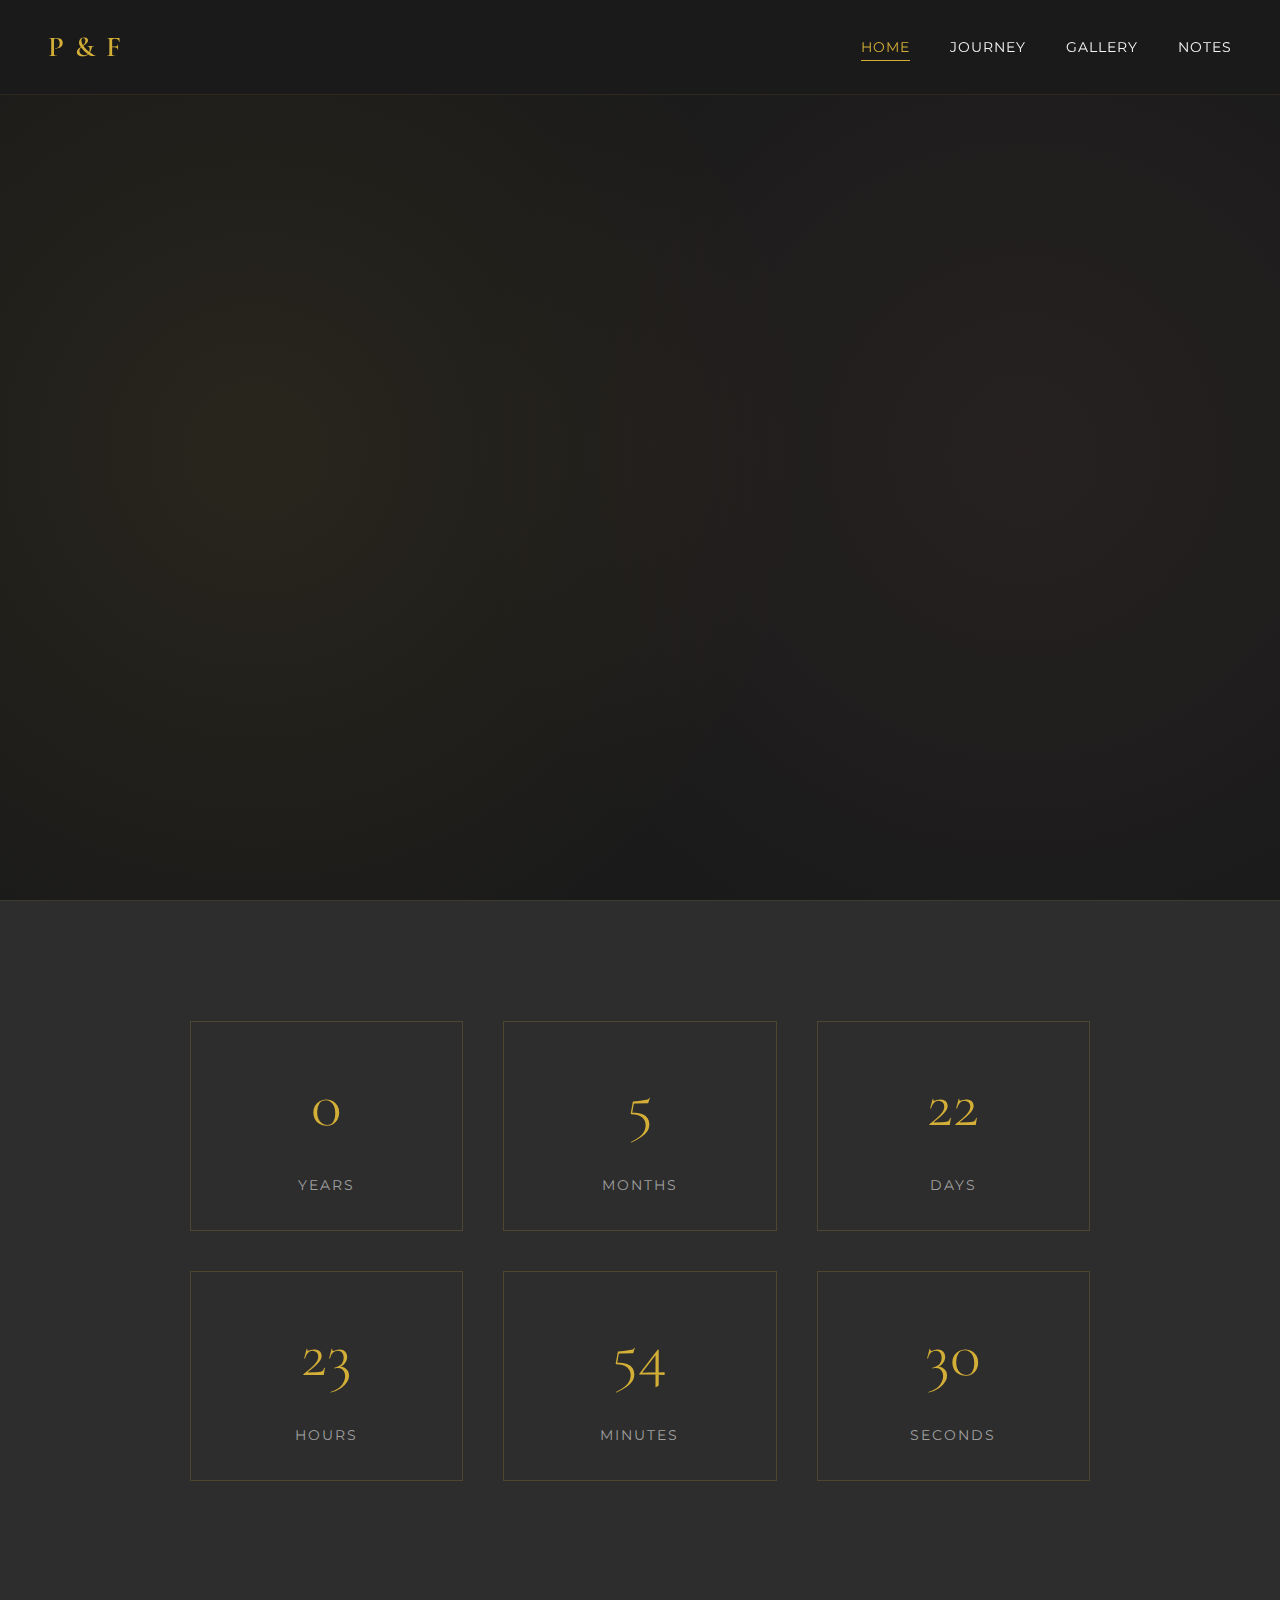
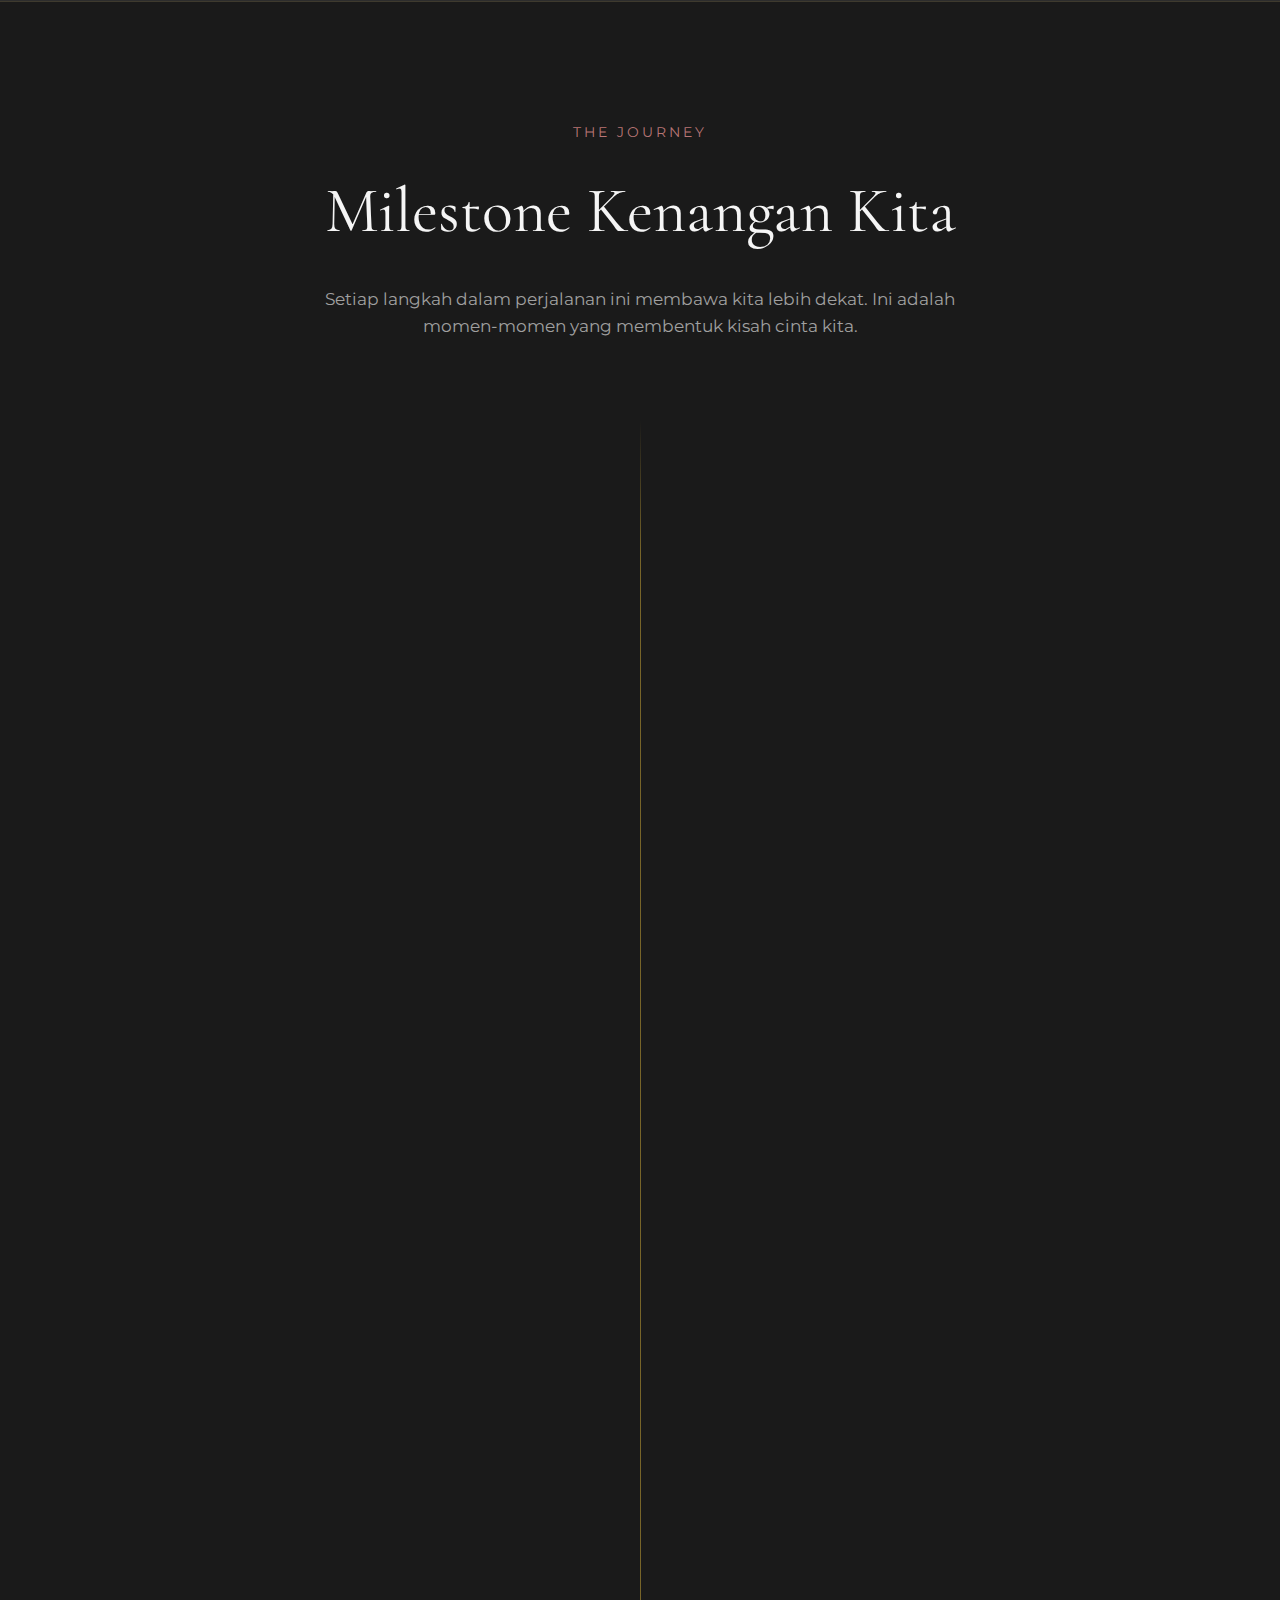
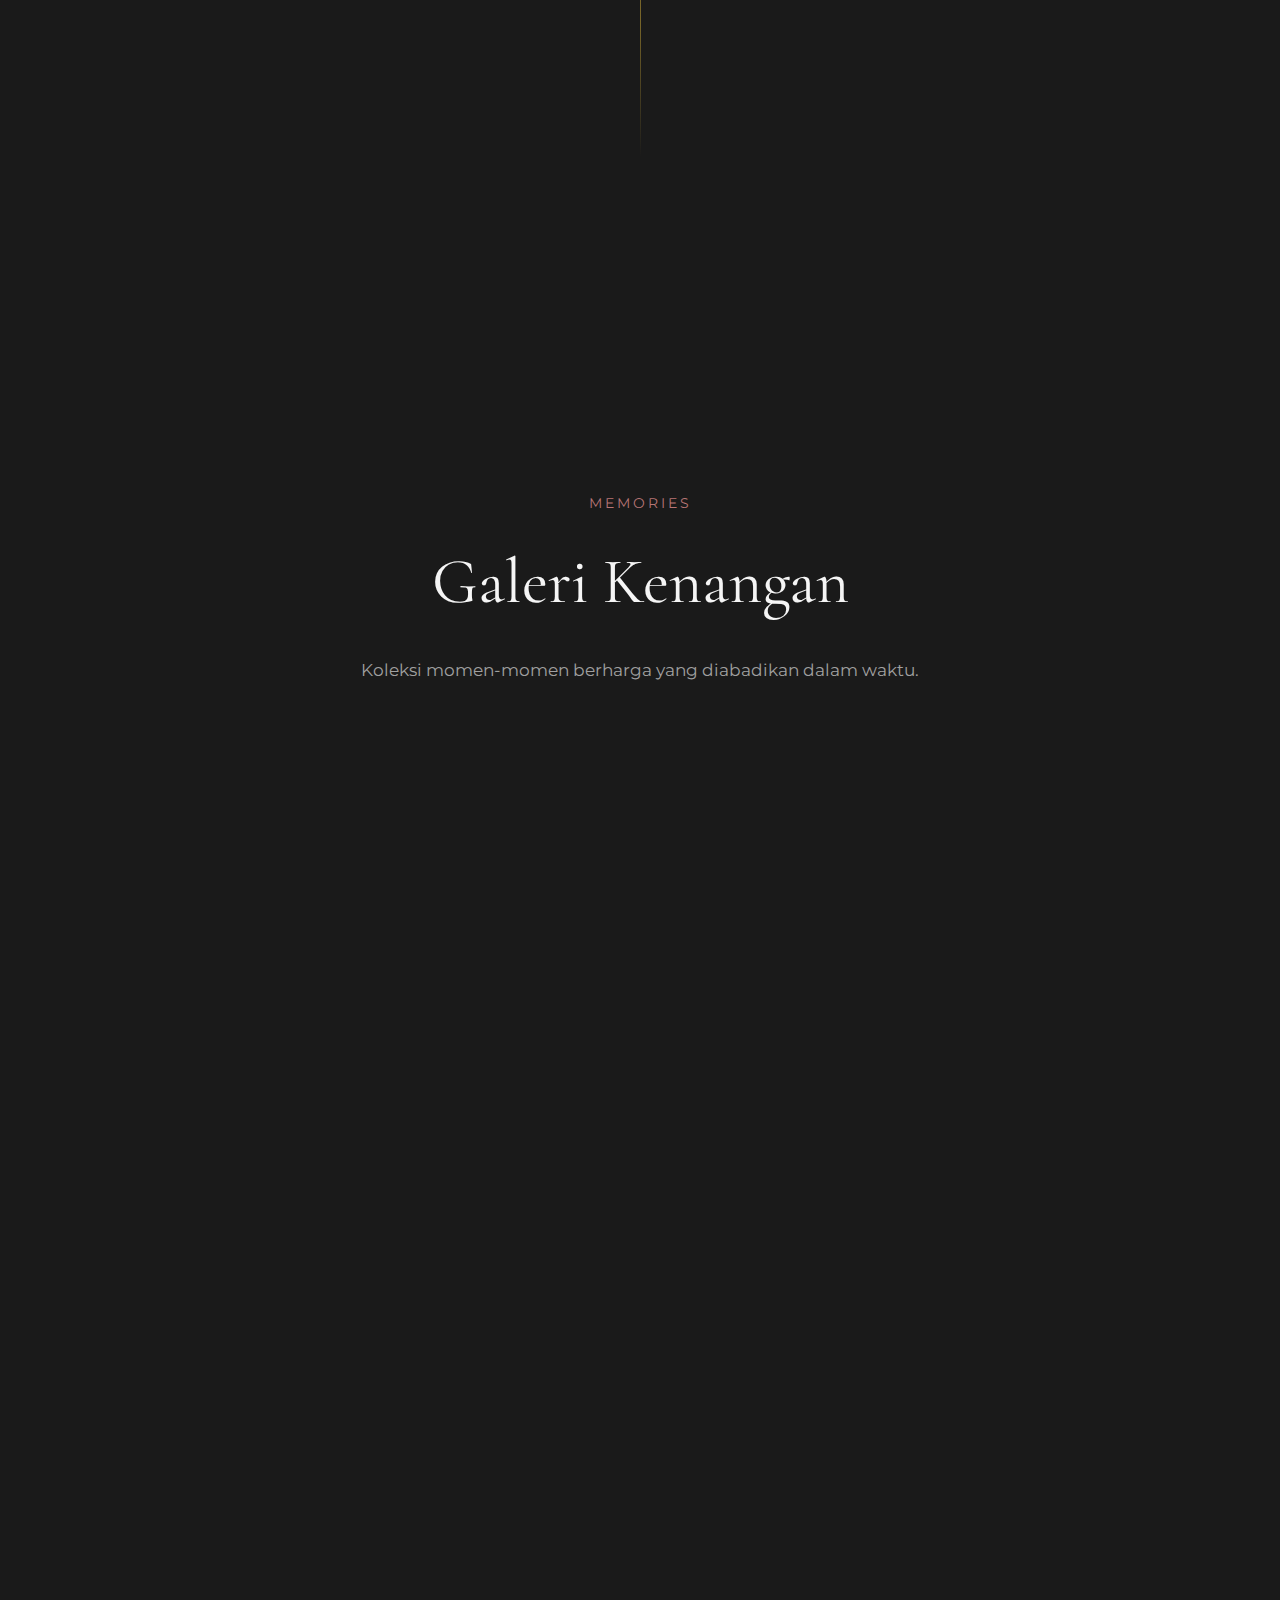
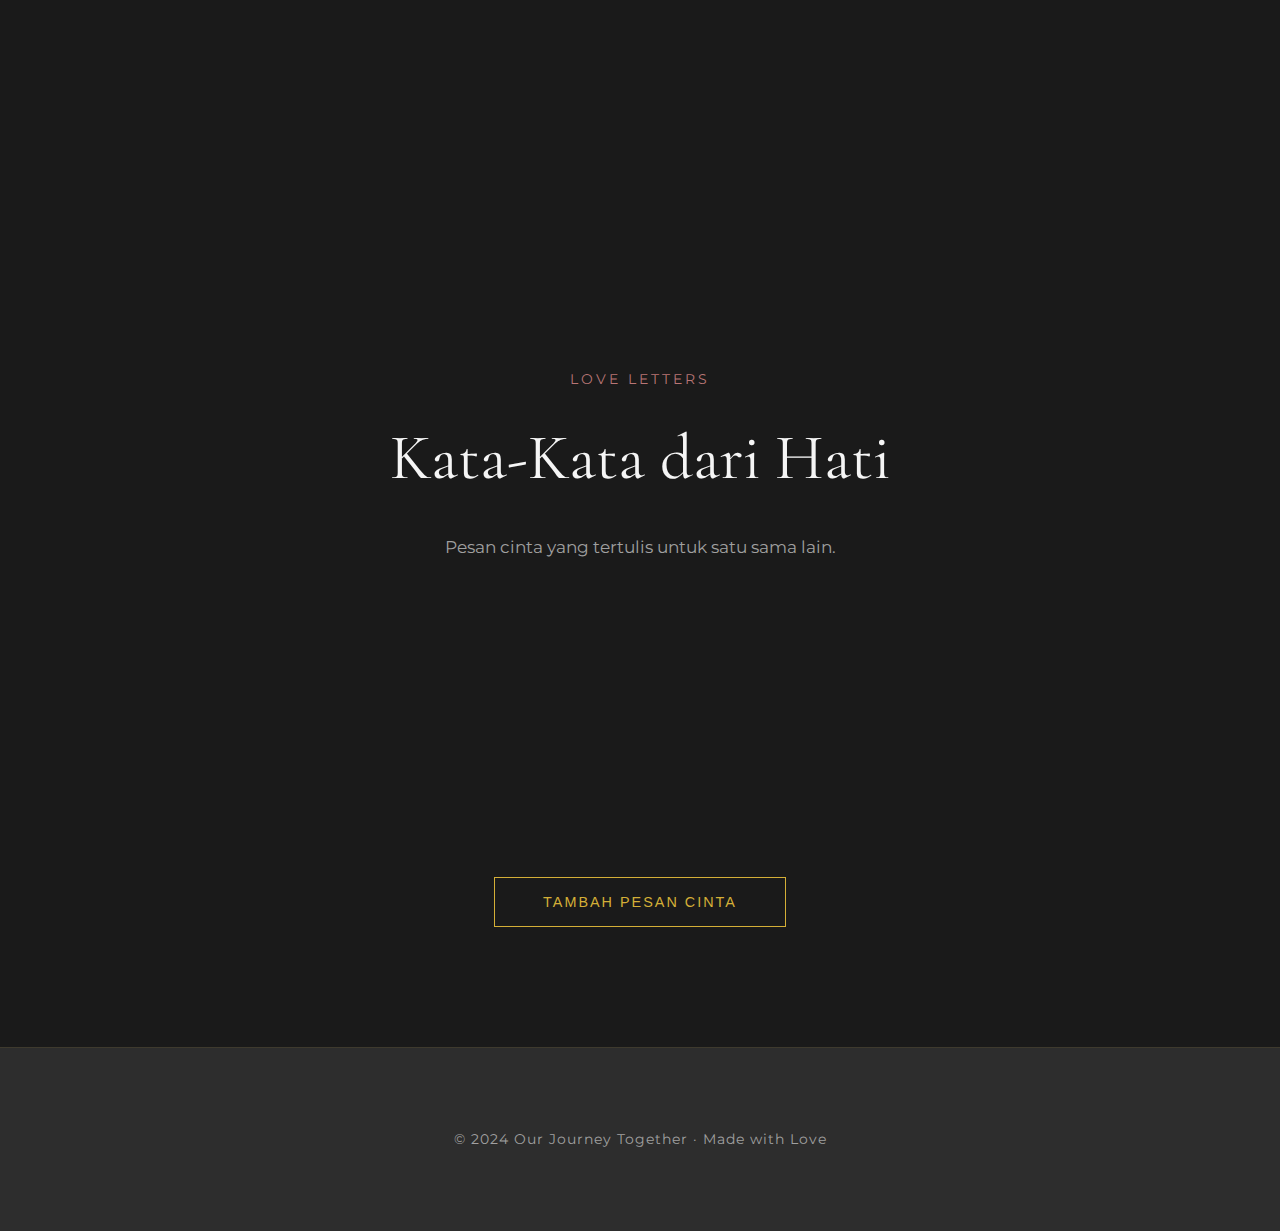
<file: index.html>
<!DOCTYPE html>
<html lang="id">
<head>
    <meta charset="UTF-8">
    <meta name="viewport" content="width=device-width, initial-scale=1.0">
    <title>Our Journey Together</title>
    <link rel="preconnect" href="https://fonts.googleapis.com">
    <link rel="preconnect" href="https://fonts.gstatic.com" crossorigin>
    <link href="https://fonts.googleapis.com/css2?family=Cormorant+Garamond:wght@300;400;500;600;700&family=Libre+Baskerville:ital,wght@0,400;0,700;1,400&family=Montserrat:wght@300;400;500;600&display=swap" rel="stylesheet">
    <link rel="stylesheet" href="style.css">
</head>
<body>
    <nav id="navbar">
        <div class="nav-container">
            <div class="logo">P & F</div>

            <div class="hamburger" id="hamburger">
                <span></span>
                <span></span>
                <span></span>
            </div>

            <ul id="navMenu">
                <li><a href="#home">Home</a></li>
                <li><a href="#journey">Journey</a></li>
                <li><a href="#gallery">Gallery</a></li>
                <li><a href="#notes">Notes</a></li>
            </ul>
        </div>
    </nav>

    <section id="home" class="hero">
        <div class="hero-content">
            <div class="hero-subtitle">Our Love Story</div>
            <h1 class="hero-title">
                Together <span class="ampersand">&</span> Forever
            </h1>
            <p class="hero-description">
                Setiap momen bersama adalah bagian dari perjalanan yang indah. 
                Ini adalah kisah kami, ditulis dalam waktu dan kenangan.
            </p>
        </div>
        <div class="scroll-indicator">
            <span></span>
        </div>
    </section>

    <section class="counter-section">
        <div class="counter-container">
            <div class="counter-item">
                <span class="counter-number" id="years">0</span>
                <span class="counter-label">Years</span>
            </div>
            <div class="counter-item">
                <span class="counter-number" id="months">0</span>
                <span class="counter-label">Months</span>
            </div>
            <div class="counter-item">
                <span class="counter-number" id="days">0</span>
                <span class="counter-label">Days</span>
            </div>
            <div class="counter-item">
                <span class="counter-number" id="hours">0</span>
                <span class="counter-label">Hours</span>
            </div>
            <div class="counter-item">
                <span class="counter-number" id="minutes">0</span>
                <span class="counter-label">Minutes</span>
            </div>
            <div class="counter-item">
                <span class="counter-number" id="seconds">0</span>
                <span class="counter-label">Seconds</span>
            </div>
        </div>
    </section>

    <section id="journey" class="section">
        <div class="section-header">
            <div class="section-label">The Journey</div>
            <h2 class="section-title">Milestone Kenangan Kita</h2>
            <p class="section-description">
                Setiap langkah dalam perjalanan ini membawa kita lebih dekat. 
                Ini adalah momen-momen yang membentuk kisah cinta kita.
            </p>
        </div>

        <div class="timeline">
            <div class="timeline-item">
                <div class="timeline-content">
                    <div class="timeline-date">01 Januari 2024</div>
                    <h3 class="timeline-title">Pertemuan Pertama</h3>
                    <p class="timeline-description">
                        Saat pandangan pertama bertemu, waktu seakan berhenti. 
                        Hari yang mengubah segalanya dan memulai perjalanan indah ini.
                    </p>
                </div>
                <div class="timeline-marker"></div>
            </div>

            <div class="timeline-item">
                <div class="timeline-content">
                    <div class="timeline-date">14 Februari 2024</div>
                    <h3 class="timeline-title">Kencan Pertama</h3>
                    <p class="timeline-description">
                        Malam yang sempurna dengan percakapan yang tak pernah habis. 
                        Di sinilah kami menyadari ada sesuatu yang istimewa.
                    </p>
                </div>
                <div class="timeline-marker"></div>
            </div>

            <div class="timeline-item">
                <div class="timeline-content">
                    <div class="timeline-date">15 Maret 2024</div>
                    <h3 class="timeline-title">Resmi Bersama</h3>
                    <p class="timeline-description">
                        Hari ketika kami memutuskan untuk menjalani perjalanan ini bersama. 
                        Awal dari sebuah komitmen yang penuh makna.
                    </p>
                </div>
                <div class="timeline-marker"></div>
            </div>

            <div class="timeline-item">
                <div class="timeline-content">
                    <div class="timeline-date">Berkelanjutan</div>
                    <h3 class="timeline-title">Perjalanan Terus Berlanjut</h3>
                    <p class="timeline-description">
                        Setiap hari adalah babak baru dalam cerita kita. 
                        Dan yang terbaik masih akan datang.
                    </p>
                </div>
                <div class="timeline-marker"></div>
            </div>
        </div>
    </section>

    <section id="gallery" class="section">
        <div class="section-header">
            <div class="section-label">Memories</div>
            <h2 class="section-title">Galeri Kenangan</h2>
            <p class="section-description">
                Koleksi momen-momen berharga yang diabadikan dalam waktu.
            </p>
        </div>

        <div class="gallery-grid">
            <div class="gallery-item">
                <div class="gallery-placeholder">
                    <div class="gallery-icon">📸</div>
                    <div class="gallery-caption">First Date</div>
                </div>
            </div>
            <div class="gallery-item">
                <div class="gallery-placeholder">
                    <div class="gallery-icon">🌅</div>
                    <div class="gallery-caption">Sunset Together</div>
                </div>
            </div>
            <div class="gallery-item">
                <div class="gallery-placeholder">
                    <div class="gallery-icon">🎂</div>
                    <div class="gallery-caption">Celebration</div>
                </div>
            </div>
            <div class="gallery-item">
                <div class="gallery-placeholder">
                    <div class="gallery-icon">✈️</div>
                    <div class="gallery-caption">Adventure</div>
                </div>
            </div>
            <div class="gallery-item">
                <div class="gallery-placeholder">
                    <div class="gallery-icon">🌺</div>
                    <div class="gallery-caption">Special Moments</div>
                </div>
            </div>
            <div class="gallery-item">
                <div class="gallery-placeholder">
                    <div class="gallery-icon">💫</div>
                    <div class="gallery-caption">Memories</div>
                </div>
            </div>
        </div>
    </section>

    <section id="notes" class="section">
        <div class="section-header">
            <div class="section-label">Love Letters</div>
            <h2 class="section-title">Kata-Kata dari Hati</h2>
            <p class="section-description">
                Pesan cinta yang tertulis untuk satu sama lain.
            </p>
        </div>

        <div class="notes-grid" id="notesGrid">
            <div class="note-card">
                <p class="note-text">
                    Bersamamu, setiap hari adalah petualangan baru. Terima kasih telah 
                    menjadi alasan senyumku dan membuat hidup ini lebih bermakna.
                </p>
                <div class="note-author">— Your Love</div>
            </div>
            <div class="note-card">
                <p class="note-text">
                    Dalam keheningan malam atau keriuhan hari, hatimu adalah rumah 
                    ternyaman bagiku. Aku bersyukur untuk setiap momen bersamamu.
                </p>
                <div class="note-author">— Forever Yours</div>
            </div>
        </div>

        <div style="text-align: center;">
            <button class="cta-button" onclick="openModal()">Tambah Pesan Cinta</button>
        </div>
    </section>

    <footer>
        <p>© 2024 Our Journey Together · Made with Love</p>
    </footer>

    <div class="modal" id="noteModal">
        <div class="modal-content">
            <h2 class="modal-title">Tulis Pesan Cinta</h2>
            <textarea class="modal-textarea" id="noteText" placeholder="Tulis kata-kata dari hatimu..."></textarea>
            <input type="text" class="modal-input" id="noteAuthor" placeholder="Nama (contoh: Your Love)">
            <div class="modal-buttons">
                <button class="btn btn-cancel" onclick="closeModal()">Batal</button>
                <button class="btn btn-save" onclick="saveNote()">Simpan</button>
            </div>
        </div>
    </div>

    <script src="script.js"></script>
</body>
</html>
</file>
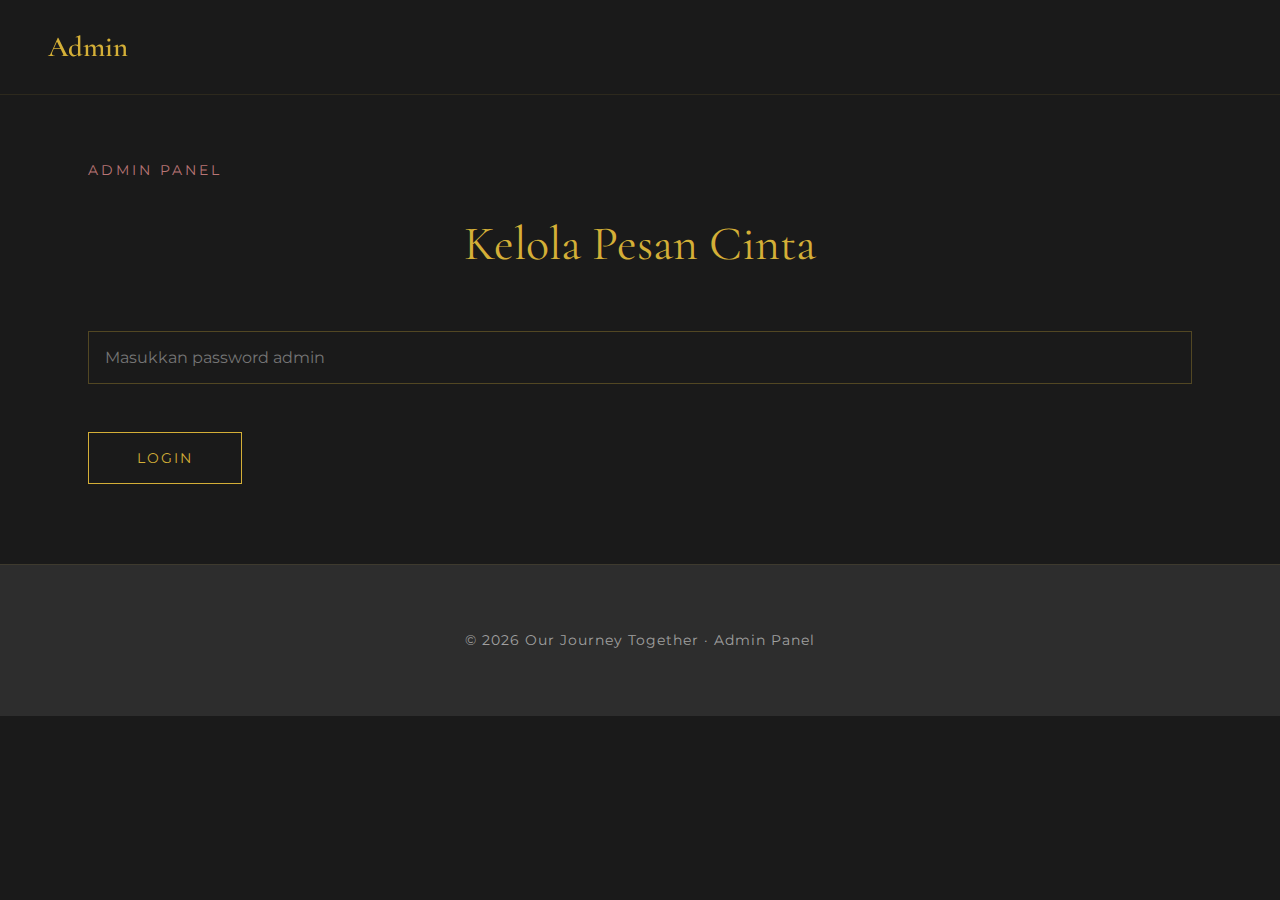
<file: admin.html>
<!DOCTYPE html>
<html lang="id">
<head>
    <meta charset="UTF-8">
    <meta name="viewport" content="width=device-width, initial-scale=1.0">
    <title>Admin Panel - Our Journey Together</title>
    <link rel="preconnect" href="https://fonts.googleapis.com">
    <link rel="preconnect" href="https://fonts.gstatic.com" crossorigin>
    <link href="https://fonts.googleapis.com/css2?family=Cormorant+Garamond:wght@300;400;500;600;700&family=Libre+Baskerville:ital,wght@0,400;0,700;1,400&family=Montserrat:wght@300;400;500;600&display=swap" rel="stylesheet">
    <link rel="stylesheet" href="admin.css">
</head>
<body>
    <nav>
        <div class="nav-container">
            <div class="logo">Admin</div>
        </div>
    </nav>

    <section class="section">
        <div class="section-header">
            <div class="section-label">Admin Panel</div>
            <h2 class="section-title">Kelola Pesan Cinta</h2>
        </div>

        <!-- Login Section -->
        <div id="loginSection">
            <input type="password" id="adminPassword" placeholder="Masukkan password admin" class="modal-input">
            <button id="loginBtn" class="cta-button">Login</button>
            <div id="loginMsg"></div>
        </div>

        <!-- Admin Section -->
        <div id="adminSection" class="hidden">
            <h3 class="section-label">Daftar Pesan</h3>
            <div id="notesList" class="notes-grid"></div>

            <h3 class="section-label">Tambah Pesan Baru</h3>
            <input type="text" id="newText" placeholder="Isi pesan" class="modal-input">
            <input type="text" id="newAuthor" placeholder="Nama Pengirim" class="modal-input">
            <button id="addNoteBtn" class="cta-button">Tambah Pesan</button>
            <button id="deleteAllBtn" class="cta-button" style="border-color:red;color:red;">Hapus Semua Pesan</button>

            <button id="logoutBtn" class="cta-button">Logout</button>
        </div>
    </section>

    <footer>
        <p>© 2026 Our Journey Together · Admin Panel</p>
    </footer>

    <script src="admin.js"></script>
</body>
</html>
</file>
<file: style.css>
:root {
    --primary-dark: #1a1a1a;
    --secondary-dark: #2d2d2d;
    --accent-gold: #d4af37;
    --accent-rose: #b87575;
    --text-light: #f5f5f5;
    --text-muted: #a0a0a0;
    --spacing-unit: 8px;
}

* {
    margin: 0;
    padding: 0;
    box-sizing: border-box;
}

body {
    font-family: 'Montserrat', sans-serif;
    background: var(--primary-dark);
    color: var(--text-light);
    overflow-x: hidden;
    line-height: 1.6;
}

/* Smooth scroll */
html {
    scroll-behavior: smooth;
}

/* Custom cursor */
body {
    cursor: default;
}

a,
button {
    cursor: pointer;
}

/* Navigation */
nav {
    position: fixed;
    top: 0;
    width: 100%;
    padding: calc(var(--spacing-unit) * 3) calc(var(--spacing-unit) * 6);
    background: rgba(26, 26, 26, 0.95);
    backdrop-filter: blur(10px);
    z-index: 1000;
    border-bottom: 1px solid rgba(212, 175, 55, 0.1);
    transition: all 0.3s ease;
}

nav.scrolled {
    padding: calc(var(--spacing-unit) * 2) calc(var(--spacing-unit) * 6);
    background: rgba(26, 26, 26, 0.98);
}

nav .nav-container {
    max-width: 1400px;
    margin: 0 auto;
    display: flex;
    justify-content: space-between;
    align-items: center;

}

nav .logo {
    font-family: 'Cormorant Garamond', serif;
    font-size: 1.8rem;
    font-weight: 600;
    letter-spacing: 2px;
    color: var(--accent-gold);
}

nav ul {
    display: flex;
    list-style: none;
    gap: calc(var(--spacing-unit) * 5);
}

nav ul.active {
    display: flex;
    opacity: 1;
    transform: translateY(0);
}

nav a {
    text-decoration: none;
    color: var(--text-light);
    font-size: 0.9rem;
    font-weight: 400;
    letter-spacing: 1px;
    text-transform: uppercase;
    transition: color 0.3s ease;
    position: relative;
}

nav a::after {
    content: '';
    position: absolute;
    bottom: -5px;
    left: 0;
    width: 0;
    height: 1px;
    background: var(--accent-gold);
    transition: width 0.3s ease;
}

nav a:hover::after {
    width: 100%;
}

nav a:hover {
    color: var(--accent-gold);
}

nav a.active {
    color: var(--accent-gold);
}

nav a.active::after {
    width: 100%;
}

/* Hero Section */
.hero {
    height: 100vh;
    display: flex;
    align-items: center;
    justify-content: center;
    position: relative;
    overflow: hidden;
}

.hero::before {
    content: '';
    position: absolute;
    top: 0;
    left: 0;
    right: 0;
    bottom: 0;
    background:
        radial-gradient(circle at 20% 50%, rgba(212, 175, 55, 0.08) 0%, transparent 50%),
        radial-gradient(circle at 80% 50%, rgba(184, 117, 117, 0.08) 0%, transparent 50%);
    animation: breathe 8s ease-in-out infinite;
}

@keyframes breathe {

    0%,
    100% {
        opacity: 0.5;
    }

    50% {
        opacity: 0.8;
    }
}

.hero-content {
    text-align: center;
    z-index: 1;
    max-width: 900px;
    padding: calc(var(--spacing-unit) * 6);
}

.hero-subtitle {
    font-size: 0.95rem;
    letter-spacing: 4px;
    text-transform: uppercase;
    color: var(--accent-gold);
    margin-bottom: calc(var(--spacing-unit) * 3);
    opacity: 0;
    animation: fadeInUp 1s ease forwards 0.3s;
}

.hero-title {
    font-family: 'Cormorant Garamond', serif;
    font-size: clamp(3rem, 8vw, 6rem);
    font-weight: 300;
    line-height: 1.2;
    margin-bottom: calc(var(--spacing-unit) * 4);
    opacity: 0;
    animation: fadeInUp 1s ease forwards 0.6s;
}

.hero-title .ampersand {
    font-family: 'Libre Baskerville', serif;
    font-style: italic;
    color: var(--accent-rose);
    font-size: 0.8em;
}

.hero-description {
    font-size: 1.1rem;
    color: var(--text-muted);
    max-width: 600px;
    margin: 0 auto calc(var(--spacing-unit) * 5);
    opacity: 0;
    animation: fadeInUp 1s ease forwards 0.9s;
}

@keyframes fadeInUp {
    from {
        opacity: 0;
        transform: translateY(30px);
    }

    to {
        opacity: 1;
        transform: translateY(0);
    }
}

.scroll-indicator {
    position: absolute;
    bottom: calc(var(--spacing-unit) * 6);
    left: 50%;
    transform: translateX(-50%);
    opacity: 0;
    animation: fadeIn 1s ease forwards 1.2s, bounce 2s ease-in-out infinite 1.5s;
}

.scroll-indicator span {
    display: block;
    width: 24px;
    height: 24px;
    border-left: 2px solid var(--accent-gold);
    border-bottom: 2px solid var(--accent-gold);
    transform: rotate(-45deg);
    margin: 0 auto;
    animation: arrowBounce 1.5s infinite;
}

@keyframes arrowBounce {
    0%, 100% {
        transform: rotate(-45deg) translateY(0);
        opacity: 0.6;
    }
    50% {
        transform: rotate(-45deg) translateY(10px);
        opacity: 1;
    }
}

@keyframes fadeIn {
    to {
        opacity: 1;
    }
}

@keyframes bounce {

    0%,
    100% {
        transform: translate(-50%, 0);
    }

    50% {
        transform: translate(-50%, 10px);
    }
}

@keyframes scroll {
    0% {
        opacity: 0;
        top: 5px;
    }

    50% {
        opacity: 1;
    }

    100% {
        opacity: 0;
        top: 15px;
    }
}

/* Counter Section */
.counter-section {
    padding: calc(var(--spacing-unit) * 15) calc(var(--spacing-unit) * 6);
    background: var(--secondary-dark);
    border-top: 1px solid rgba(212, 175, 55, 0.1);
    border-bottom: 1px solid rgba(212, 175, 55, 0.1);
}

.counter-container {
    max-width: 900px;
    margin: 0 auto;
    display: grid;
    grid-template-columns: repeat(3, 1fr);
    gap: calc(var(--spacing-unit) * 5);
    text-align: center;
}

.counter-item {
    padding: calc(var(--spacing-unit) * 4);
    border: 1px solid rgba(212, 175, 55, 0.2);
    transition: all 0.4s ease;
}

.counter-item:hover {
    border-color: var(--accent-gold);
    transform: translateY(-5px);
    background: rgba(212, 175, 55, 0.05);
}

.counter-number {
    font-family: 'Cormorant Garamond', serif;
    font-size: 4rem;
    font-weight: 300;
    color: var(--accent-gold);
    display: block;
    margin-bottom: calc(var(--spacing-unit) * 2);
}

.counter-label {
    font-size: 0.85rem;
    letter-spacing: 2px;
    text-transform: uppercase;
    color: var(--text-muted);
}

/* Section */
.section {
    padding: calc(var(--spacing-unit) * 15) calc(var(--spacing-unit) * 6);
    max-width: 1400px;
    margin: 0 auto;
}

.section-header {
    text-align: center;
    margin-bottom: calc(var(--spacing-unit) * 10);
}

.section-label {
    font-size: 0.85rem;
    letter-spacing: 3px;
    text-transform: uppercase;
    color: var(--accent-rose);
    margin-bottom: calc(var(--spacing-unit) * 2);
}

.section-title {
    font-family: 'Cormorant Garamond', serif;
    font-size: clamp(2.5rem, 5vw, 4rem);
    font-weight: 400;
    color: var(--text-light);
    margin-bottom: calc(var(--spacing-unit) * 3);
}

.section-description {
    max-width: 700px;
    margin: 0 auto;
    color: var(--text-muted);
    font-size: 1.05rem;
}

/* Timeline */
.timeline {
    position: relative;
    max-width: 1000px;
    margin: 0 auto;
}

.timeline::before {
    content: '';
    position: absolute;
    left: 50%;
    top: 0;
    bottom: 0;
    width: 1px;
    background: linear-gradient(to bottom,
            transparent,
            rgba(212, 175, 55, 0.5) 10%,
            rgba(212, 175, 55, 0.5) 90%,
            transparent);
}

.timeline-item {
    display: flex;
    margin-bottom: calc(var(--spacing-unit) * 12);
    position: relative;
    opacity: 0;
    transform: translateY(50px);
    transition: all 0.6s ease;
}

.timeline-item.visible {
    opacity: 1;
    transform: translateY(0);
}

.timeline-item:nth-child(even) {
    flex-direction: row-reverse;
}

.timeline-content {
    width: 45%;
    padding: calc(var(--spacing-unit) * 5);
    background: rgba(45, 45, 45, 0.5);
    border: 1px solid rgba(212, 175, 55, 0.2);
    position: relative;
    transition: all 0.4s ease;
}

.timeline-content:hover {
    background: rgba(45, 45, 45, 0.8);
    border-color: var(--accent-gold);
    transform: scale(1.02);
}

.timeline-date {
    font-family: 'Cormorant Garamond', serif;
    font-size: 0.9rem;
    color: var(--accent-gold);
    margin-bottom: calc(var(--spacing-unit) * 2);
    letter-spacing: 1px;
}

.timeline-title {
    font-family: 'Cormorant Garamond', serif;
    font-size: 1.8rem;
    font-weight: 500;
    margin-bottom: calc(var(--spacing-unit) * 2);
}

.timeline-description {
    color: var(--text-muted);
    line-height: 1.8;
}

.timeline-marker {
    position: absolute;
    left: 50%;
    top: calc(var(--spacing-unit) * 6);
    transform: translateX(-50%);
    width: 14px;
    height: 14px;
    background: var(--accent-gold);
    border: 3px solid var(--primary-dark);
    border-radius: 50%;
    z-index: 10;
}

/* Gallery */
.gallery-grid {
    display: grid;
    grid-template-columns: repeat(auto-fit, minmax(300px, 1fr));
    gap: calc(var(--spacing-unit) * 4);
}

.gallery-item {
    position: relative;
    aspect-ratio: 4/5;
    overflow: hidden;
    background: var(--secondary-dark);
    border: 1px solid rgba(212, 175, 55, 0.2);
    transition: all 0.4s ease;
    opacity: 0;
    transform: translateY(30px);
}

.gallery-item.visible {
    opacity: 1;
    transform: translateY(0);
}

.gallery-item:hover {
    border-color: var(--accent-gold);
    transform: translateY(-10px);
}

.gallery-placeholder {
    width: 100%;
    height: 100%;
    display: flex;
    flex-direction: column;
    align-items: center;
    justify-content: center;
    background: linear-gradient(135deg, rgba(212, 175, 55, 0.1), rgba(184, 117, 117, 0.1));
    transition: all 0.4s ease;
}

.gallery-item:hover .gallery-placeholder {
    background: linear-gradient(135deg, rgba(212, 175, 55, 0.15), rgba(184, 117, 117, 0.15));
}

.gallery-icon {
    font-size: 3rem;
    margin-bottom: calc(var(--spacing-unit) * 2);
    opacity: 0.6;
}

.gallery-caption {
    font-family: 'Cormorant Garamond', serif;
    font-size: 1.2rem;
    color: var(--text-light);
    text-align: center;
    padding: calc(var(--spacing-unit) * 3);
}

/* Notes Section */
.notes-grid {
    display: grid;
    grid-template-columns: repeat(auto-fit, minmax(350px, 1fr));
    gap: calc(var(--spacing-unit) * 5);
    max-width: 1200px;
    margin: 0 auto;
}

.note-card {
    padding: calc(var(--spacing-unit) * 6);
    background: rgba(45, 45, 45, 0.5);
    border: 1px solid rgba(212, 175, 55, 0.2);
    position: relative;

    opacity: 0;
    transform: translateY(30px);
    transition: opacity 0.5s ease, transform 0.5s ease;
}

.note-card.visible {
    opacity: 1;
    transform: translateY(0);
}

.note-card:hover {
    background: rgba(45, 45, 45, 0.8);
    border-color: var(--accent-rose);
    transform: translateY(-5px);
}

.note-card::before {
    content: '"';
    position: absolute;
    top: calc(var(--spacing-unit) * 2);
    left: calc(var(--spacing-unit) * 4);
    font-family: 'Libre Baskerville', serif;
    font-size: 6rem;
    color: var(--accent-rose);
    opacity: 0.15;
    line-height: 1;
}

.note-text {
    font-family: 'Libre Baskerville', serif;
    font-size: 1.05rem;
    line-height: 1.8;
    color: var(--text-light);
    font-style: italic;
    margin-bottom: calc(var(--spacing-unit) * 4);
    position: relative;
}

.note-author {
    font-family: 'Cormorant Garamond', serif;
    font-size: 1.1rem;
    color: var(--accent-gold);
    text-align: right;
}

/* CTA Button */
.cta-button {
    display: inline-block;
    padding: calc(var(--spacing-unit) * 2) calc(var(--spacing-unit) * 6);
    background: transparent;
    color: var(--accent-gold);
    border: 1px solid var(--accent-gold);
    font-size: 0.9rem;
    letter-spacing: 2px;
    text-transform: uppercase;
    text-decoration: none;
    transition: all 0.4s ease;
    position: relative;
    overflow: hidden;
    margin-top: calc(var(--spacing-unit) * 6);
}

.cta-button::before {
    content: '';
    position: absolute;
    top: 0;
    left: -100%;
    width: 100%;
    height: 100%;
    background: var(--accent-gold);
    transition: left 0.4s ease;
    z-index: -1;
}

.cta-button:hover {
    color: var(--primary-dark);
}

.cta-button:hover::before {
    left: 0;
}

/* Modal */
.modal {
    display: none;
    position: fixed;
    top: 0;
    left: 0;
    width: 100%;
    height: 100%;
    background: rgba(0, 0, 0, 0.9);
    z-index: 2000;
    justify-content: center;
    align-items: center;
    animation: fadeIn 0.3s ease;
}

.modal-content {
    background: var(--secondary-dark);
    padding: calc(var(--spacing-unit) * 8);
    max-width: 600px;
    width: 90%;
    border: 1px solid rgba(212, 175, 55, 0.3);
    animation: slideUp 0.4s ease;
}

@keyframes slideUp {
    from {
        opacity: 0;
        transform: translateY(50px);
    }

    to {
        opacity: 1;
        transform: translateY(0);
    }
}

.modal-title {
    font-family: 'Cormorant Garamond', serif;
    font-size: 2rem;
    margin-bottom: calc(var(--spacing-unit) * 4);
    color: var(--accent-gold);
}

.modal-input,
.modal-textarea {
    width: 100%;
    padding: calc(var(--spacing-unit) * 2);
    background: var(--primary-dark);
    border: 1px solid rgba(212, 175, 55, 0.3);
    color: var(--text-light);
    font-family: 'Montserrat', sans-serif;
    font-size: 1rem;
    margin-bottom: calc(var(--spacing-unit) * 3);
    transition: border-color 0.3s ease;
}

.modal-input:focus,
.modal-textarea:focus {
    outline: none;
    border-color: var(--accent-gold);
}

.modal-textarea {
    min-height: 150px;
    resize: vertical;
    font-family: 'Libre Baskerville', serif;
    line-height: 1.6;
}

.modal-buttons {
    display: flex;
    gap: calc(var(--spacing-unit) * 2);
    justify-content: flex-end;
}

.btn {
    padding: calc(var(--spacing-unit) * 2) calc(var(--spacing-unit) * 4);
    border: 1px solid;
    background: transparent;
    cursor: pointer;
    font-size: 0.85rem;
    letter-spacing: 1px;
    text-transform: uppercase;
    transition: all 0.3s ease;
}

.btn-save {
    color: var(--accent-gold);
    border-color: var(--accent-gold);
}

.btn-save:hover {
    background: var(--accent-gold);
    color: var(--primary-dark);
}

.btn-cancel {
    color: var(--text-muted);
    border-color: var(--text-muted);
}

.btn-cancel:hover {
    background: var(--text-muted);
    color: var(--primary-dark);
}

/* Footer */
footer {
    padding: calc(var(--spacing-unit) * 10) calc(var(--spacing-unit) * 6);
    text-align: center;
    border-top: 1px solid rgba(212, 175, 55, 0.1);
    background: var(--secondary-dark);
}

footer p {
    color: var(--text-muted);
    font-size: 0.9rem;
    letter-spacing: 1px;
}

/* Responsive */
@media (max-width: 768px) {
    nav ul {
        gap: 20px;
        font-size: 0.8rem;
    }

    .timeline::before {
        left: 20px;
    }

    .timeline-item {
        flex-direction: column !important;
    }

    .timeline-content {
        width: 100%;
        margin-left: calc(var(--spacing-unit) * 6);
    }

    .timeline-marker {
        left: 20px;
    }

    .counter-container {
        grid-template-columns: repeat(2, 1fr);
    }

    .gallery-grid,
    .notes-grid {
        grid-template-columns: 1fr;
    }
}

/* ============================= */
/* MOBILE OPTIMIZATION */
/* ============================= */

@media (max-width: 768px) {

    /* General spacing */
    .section {
        padding: calc(var(--spacing-unit) * 10) calc(var(--spacing-unit) * 3);
    }

    nav {
        padding: calc(var(--spacing-unit) * 2) calc(var(--spacing-unit) * 3);
    }

    /* Hero */
    .hero {
        height: 90vh;
        padding-top: 60px;
    }

    .hero-title {
        font-size: 2.5rem;
    }

    .hero-description {
        font-size: 1rem;
    }

    /* Counter */
    .counter-section {
        padding: calc(var(--spacing-unit) * 8) calc(var(--spacing-unit) * 3);
    }

    .counter-container {
        grid-template-columns: repeat(2, 1fr);
        gap: calc(var(--spacing-unit) * 3);
    }

    .counter-number {
        font-size: 2.5rem;
    }

    /* Timeline */
    .timeline::before {
        left: 20px;
    }

    .timeline-item {
        flex-direction: column !important;
        margin-bottom: calc(var(--spacing-unit) * 8);
    }

    .timeline-content {
        width: 100%;
        margin-left: 40px;
        padding: calc(var(--spacing-unit) * 3);
    }

    .timeline-marker {
        left: 20px;
    }

    /* Gallery */
    .gallery-grid {
        grid-template-columns: 1fr;
        gap: calc(var(--spacing-unit) * 3);
    }

    .gallery-item {
        aspect-ratio: 3/4;
    }

    /* Notes */
    .notes-grid {
        grid-template-columns: 1fr;
    }

    .note-card {
        padding: calc(var(--spacing-unit) * 4);
    }

    /* Modal */
    .modal-content {
        padding: calc(var(--spacing-unit) * 5);
    }

    /* Disable hover effects for mobile */
    .counter-item:hover,
    .timeline-content:hover,
    .gallery-item:hover,
    .note-card:hover,
    .cta-button:hover {
        transform: none;
    }
}

/* Hamburger */
.hamburger {
    display: none;
    flex-direction: column;
    gap: 5px;
    cursor: pointer;
}

.hamburger span {
    width: 25px;
    height: 2px;
    background: var(--accent-gold);
    transition: 0.3s;
}

/* Mobile Nav */
@media (max-width: 768px) {

    .hamburger {
        display: flex;
    }

    nav ul {
        position: absolute;
        top: 100%;
        left: 0;
        width: 100%;
        background: rgba(26, 26, 26, 0.98);
        flex-direction: column;
        align-items: center;
        gap: 25px;
        padding: 30px 0;
        display: none;
        border-bottom: 1px solid rgba(212, 175, 55, 0.2);
    }

    nav ul.active {
        display: flex;
    }
}
</file>
<file: admin.css>
:root {
    --primary-dark: #1a1a1a;
    --secondary-dark: #2d2d2d;
    --accent-gold: #d4af37;
    --accent-rose: #b87575;
    --text-light: #f5f5f5;
    --text-muted: #a0a0a0;
    --spacing-unit: 8px;
}

* {
    margin: 0;
    padding: 0;
    box-sizing: border-box;
    font-family: 'Montserrat', sans-serif;
}

body {
    background: var(--primary-dark);
    color: var(--text-light);
    line-height: 1.6;
    min-height: 100vh;
    overflow-x: hidden;
    padding-top: 80px;
}

/* Navbar */
nav {
    position: fixed;
    top: 0;
    width: 100%;
    padding: calc(var(--spacing-unit)*3) calc(var(--spacing-unit)*6);
    background: rgba(26,26,26,0.95);
    backdrop-filter: blur(10px);
    z-index: 1000;
    border-bottom: 1px solid rgba(212,175,55,0.1);
}

nav .logo {
    font-family: 'Cormorant Garamond', serif;
    font-size: 1.8rem;
    font-weight: 600;
    color: var(--accent-gold);
}

/* Sections */
.section {
    padding: calc(var(--spacing-unit)*10) calc(var(--spacing-unit)*6);
    max-width: 1200px;
    margin: 0 auto;
}

/* Headers */
.section-title {
    font-family: 'Cormorant Garamond', serif;
    font-size: clamp(2rem,5vw,3rem);
    font-weight: 400;
    color: var(--accent-gold);
    margin-bottom: calc(var(--spacing-unit)*6);
    text-align: center;
}

.section-label {
    font-size: 0.85rem;
    letter-spacing: 3px;
    text-transform: uppercase;
    color: var(--accent-rose);
    margin-bottom: calc(var(--spacing-unit)*3);
}

/* Notes Grid */
.notes-grid {
    display: grid;
    grid-template-columns: repeat(auto-fit, minmax(300px,1fr));
    gap: calc(var(--spacing-unit)*4);
    margin-bottom: calc(var(--spacing-unit)*6);
}

/* Note Card */
.note-card {
    padding: calc(var(--spacing-unit)*5);
    background: rgba(45,45,45,0.5);
    border: 1px solid rgba(212,175,55,0.2);
    position: relative;
    transition: all 0.4s ease;
}

.note-card:hover {
    background: rgba(45,45,45,0.8);
    border-color: var(--accent-rose);
    transform: translateY(-5px);
}

.note-card::before {
    content: '"';
    position: absolute;
    top: calc(var(--spacing-unit)*2);
    left: calc(var(--spacing-unit)*3);
    font-family: 'Libre Baskerville', serif;
    font-size: 4rem;
    color: var(--accent-rose);
    opacity: 0.15;
}

/* Note Text & Author */
.note-text {
    font-family: 'Libre Baskerville', serif;
    font-style: italic;
    font-size: 1rem;
    color: var(--text-light);
    margin-bottom: calc(var(--spacing-unit)*3);
}

.note-author {
    font-family: 'Cormorant Garamond', serif;
    font-size: 1rem;
    text-align: right;
    color: var(--accent-gold);
}

/* Buttons CTA */
.cta-button {
    cursor: pointer;
    display: inline-block;
    padding: calc(var(--spacing-unit)*2) calc(var(--spacing-unit)*6);
    background: transparent;
    color: var(--accent-gold);
    border: 1px solid var(--accent-gold);
    font-size: 0.9rem;
    letter-spacing: 2px;
    text-transform: uppercase;
    text-decoration: none;
    transition: all 0.4s ease;
    margin-top: calc(var(--spacing-unit)*3);
    position: relative;
    overflow: hidden;
}

.cta-button::before {
    content: '';
    position: absolute;
    top: 0;
    left: -100%;
    width: 100%;
    height: 100%;
    background: var(--accent-gold);
    transition: left 0.4s ease;
    z-index: -1;
}

.cta-button:hover {
    color: var(--primary-dark);
}

.cta-button:hover::before {
    left: 0;
}

.note-delete {
    border: 1px solid rgba(212,175,55,0.3);
    color: var(--text-light);
    padding: calc(var(--spacing-unit)*1) calc(var(--spacing-unit)*3);
    cursor: pointer;
    font-size: 0.8rem;
    transition: all 0.3s ease;
    margin-top: calc(var(--spacing-unit)*2);
}

.note-delete:hover {
    background: var(--accent-gold);
    color: var(--primary-dark);
}

/* Input fields */
.modal-input {
    width: 100%;
    padding: calc(var(--spacing-unit)*2);
    margin-bottom: calc(var(--spacing-unit)*3);
    border: 1px solid rgba(212,175,55,0.3);
    background: var(--primary-dark);
    color: var(--text-light);
    font-size: 1rem;
}

.modal-input:focus {
    outline: none;
    border-color: var(--accent-gold);
}

/* Hidden */
.hidden { display: none; }

/* Footer */
footer {
    padding: calc(var(--spacing-unit)*8);
    text-align: center;
    border-top: 1px solid rgba(212,175,55,0.1);
    background: var(--secondary-dark);
    color: var(--text-muted);
    font-size: 0.9rem;
    letter-spacing: 1px;
}
</file>
